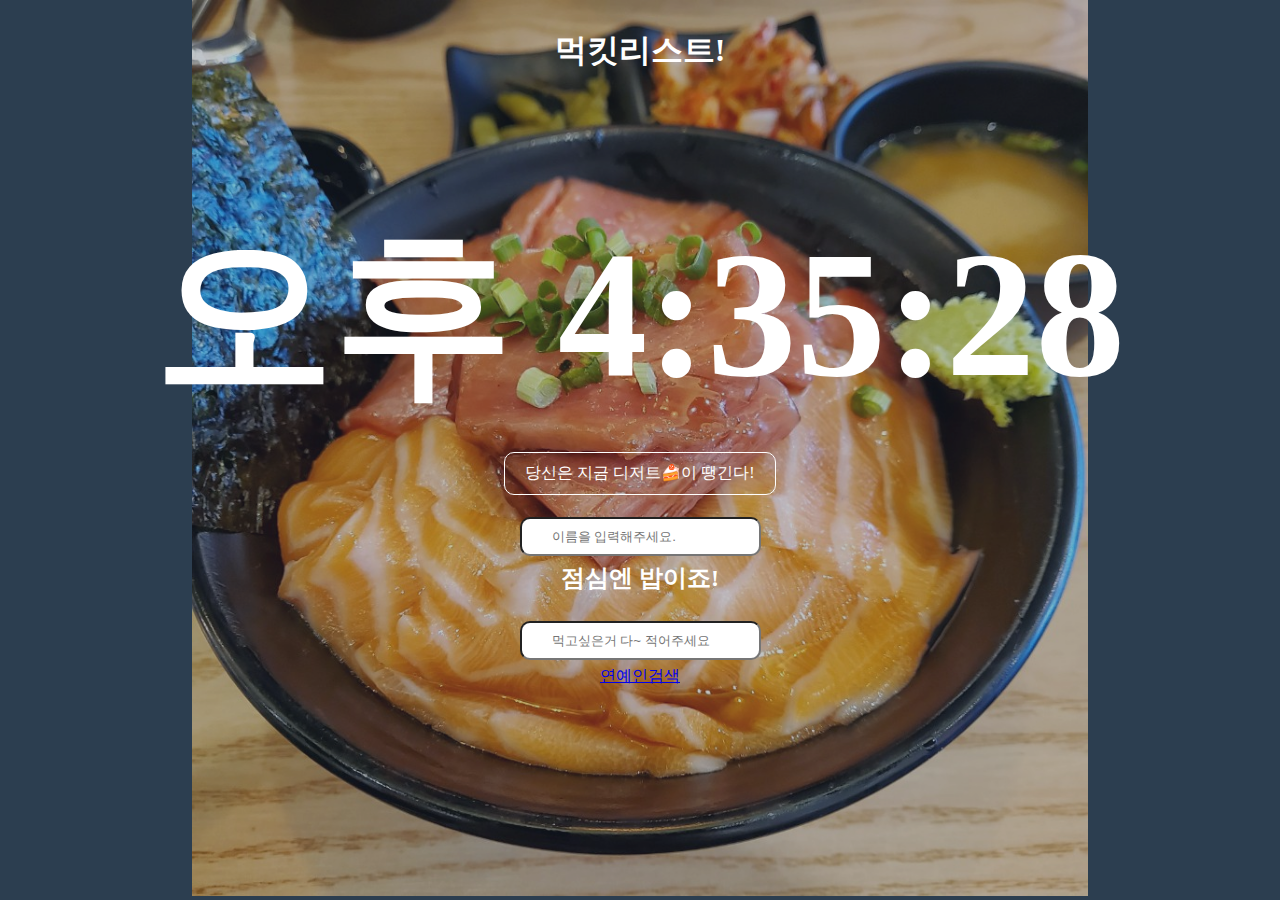
<file: index.html>
<!DOCTYPE html>
<html lang="en">
<head>
    <meta charset="UTF-8">
    <meta name="viewport" content="width=device-width, initial-scale=1.0">
    <title>YAM😋</title>
    <link href="index.css" rel="stylesheet" type="text/css" />
</head>
<body>
            <h1>먹킷리스트!</h1>
        <div class="js-clock">
            <h1>00:00</h1>
        </div>
        <p class="js-yourMenu"></p>

 

        <form class="js-form form">
            <input type="text" placeholder="이름을 입력해주세요." class="inputName"/>
        </form>

        <h1 class="js-greetings greetings"></h1>
        <h2 class="sayHello"></h2>
        <form class="js-toDoForm">
            <input type="text" placeholder="먹고싶은거 다~ 적어주세요" />
        </form>
    
        <ul class="js-toDoList">
            
        </ul>
        <script src="clock.js"></script>
        <script src="greeting.js"></script>
        <script src="todo.js"></script>
        <script src="bg.js"></script>

        <div><a href="mmmm.html">연예인검색</a></div>
</body>
</html>
</file>
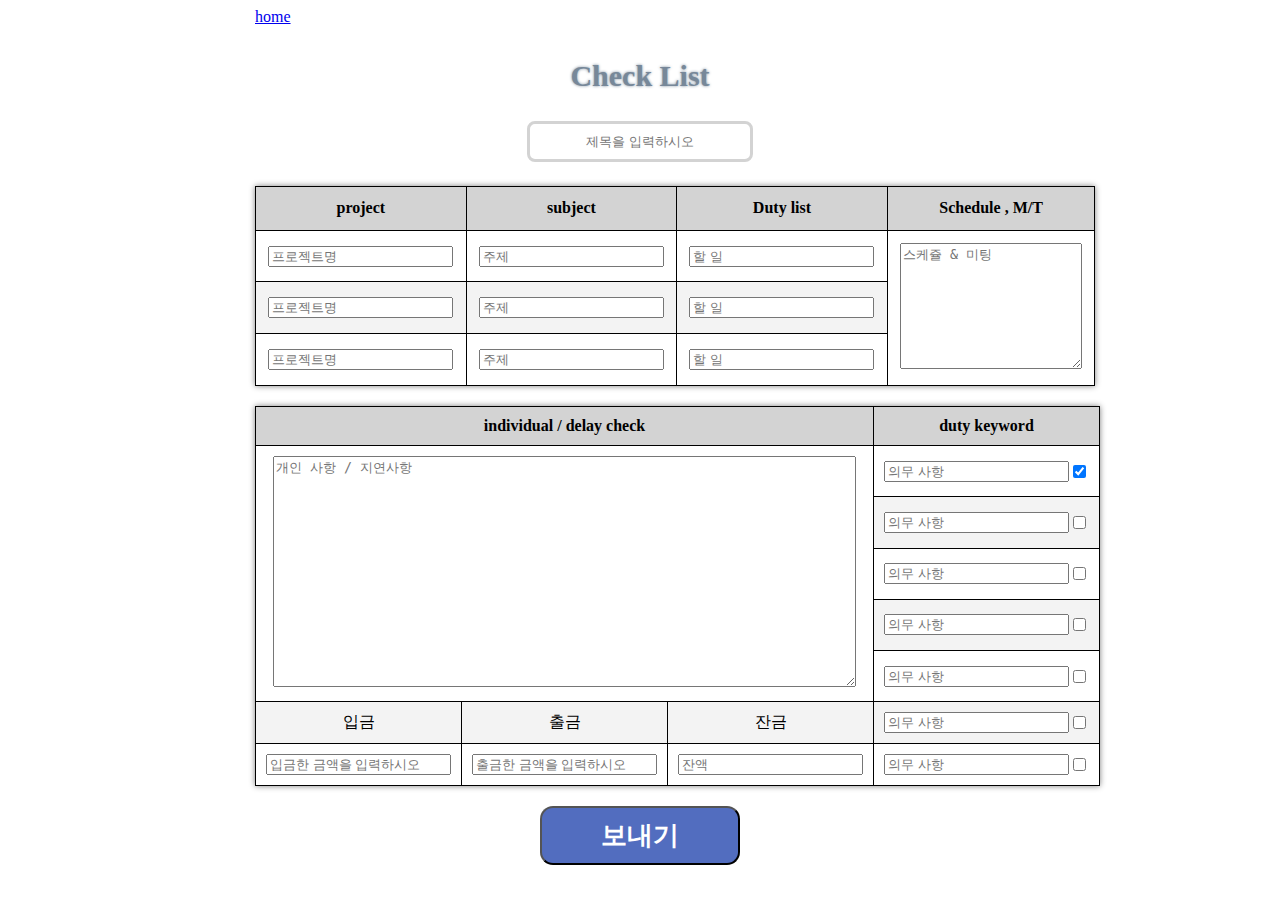
<file: mmmm.html>
<!DOCTYPE html>
<html lang="en">
<head>
    <meta charset="UTF-8">
    <meta name="viewport" content="width=device-width, initial-scale=1.0">
    <title>Document</title>
</head>
<style>

    .title{
        font-size: 30px;
        text-align: center;
        text-shadow: 0 0 3px;
        font-weight: 800;
        line-height: 2;
        color: lightslategrey;
        display: table;
        width: 200px;
        margin: 20px auto;
    }
    .title:hover{
        color: lightseagreen;
    }
    .title--input{
        width: 200px;
        padding: 10px;
        text-align: center;
        border: 3px solid lightgray;
        border-radius: 8px;
    }
    .table--submitBtn{
        width: 200px;
        margin: 20px auto;
        display: flex;
        text-align: center;
        justify-content: center;
        align-items: center;
        /* height: 60px; */
        padding: 10px;
        font-size: 26px;
        font-weight: 800;
        color: white;
        background: rgb(82, 109, 191);
        border-radius: 13px;
    }
    .table--submitBtn:hover{
        background-color: lightskyblue;
        color: black;
    }

    /* 첫번째 테이블 */
    .table--container{
        max-width:770px;
        margin:0 auto;
    }
    .table--project tr{
        border:1px solid black;
    }
    .table--project td{
        width:150px;
    }
    .table--project{
        border-collapse: collapse;
    }
    .table--project th, .table--project td{
        border:1px solid black;
        padding:12.3px;
    }

    /* 두번쨰 테이블 */
    .table--individual{
        text-align: center;
        width:500px;
        max-width:980px;
        border-collapse: collapse;
        border:1px solid black;
        margin-top:20px;
    }
    table--individual td{
        width:150px;
    }
    .table--individual th, .table--individual td{
        border:1px solid black;
        padding:10px;
    }
    .td--input{
        display:flex;
        border-collapse: collapse;
    }

    /* 공통 */
    tr:nth-child(odd){
        background-color: rgb(243, 243, 243);
    }
    th{
        background-color: lightgrey;
    }
    td:hover{
        background-color: rgb(243, 243, 243);
    }
    table{
        box-shadow: 0 0 6px gray;
    }
    input:focus, textarea:focus{
        box-shadow: 0 0 1px 6px rgba(0, 0, 0, .075), 0 0 6px rgba(81, 167, 232, .5);
        border-color: #51a7e8 !important;
    }

    

</style>
<body>
    <form action="#" method="post">
    <div class="table--container">
        <a href="nnnn.html">home</a>
        <p class="title">Check List<input type="text" placeholder="제목을 입력하시오" class="title--input" required></p>
    </div>
    <div class="table--container">
        <table class="table--project">
            <th>project</th>
            <th>subject</th>
            <th>Duty list</th>
            <th>Schedule , M/T</th>
            <tr>
                <td><input type="text" name="" placeholder="프로젝트명" required></td>
                <td><input type="text" placeholder="주제" required></td>
                <td><input type="text" placeholder="할 일" required></td>
                <td rowspan="3"><textarea name="" id="" cols="20" rows="8" placeholder="스케쥴 & 미팅" required></textarea></td>
            </tr>
            <tr>
                <td><input type="text" name="" placeholder="프로젝트명"></td>
                <td><input type="text" placeholder="주제"></td>
                <td><input type="text" placeholder="할 일"></td>
            </tr>
            <tr>
                <td><input type="text" name="" placeholder="프로젝트명"></td>
                <td><input type="text" placeholder="주제"></td>
                <td><input type="text" placeholder="할 일"></td>
            </tr>
        </table>
    </div>

    <div class="table--container">
        <table class="table--individual">
            <tr>
                <th colspan="3">individual / delay check</th>
                <th>duty keyword</th>
            </tr>
            <tr>
                <td colspan="3" rowspan="5"><textarea name="" id="" cols="70" rows="15" placeholder="개인 사항 / 지연사항"></textarea></td>
                <td><div class="td--input"><input type="text" placeholder="의무 사항"><input type="checkbox" checked></div></td>
            </tr>
            <tr>
                <td><div class="td--input"><input type="text" placeholder="의무 사항"><input type="checkbox" ></div></td>
            </tr>
            <tr>
                <td><div class="td--input"><input type="text" placeholder="의무 사항"><input type="checkbox"></div></td>
            </tr>
            <tr>
                <td><div class="td--input"><input type="text" placeholder="의무 사항"><input type="checkbox"></div></td>
            </tr>
            <tr>
                <td><div class="td--input"><input type="text" placeholder="의무 사항"><input type="checkbox"></div></td>
            </tr>
            <tr>
                <td>입금</td>
                <td>출금</td>
                <td>잔금</td>
                <td><div class="td--input"><input type="text" placeholder="의무 사항"><input type="checkbox"></div></td>
            </tr>
            <tr>
                <td><input type="text" placeholder="입금한 금액을 입력하시오"></td>
                <td><input type="text" placeholder="출금한 금액을 입력하시오"></td>
                <td><input type="text" placeholder="잔액"></td>
                <td><div class="td--input"><input type="text" placeholder="의무 사항"><input type="checkbox"></div></td>
            </tr>
        </table>
    </div>
    <div class="table--container">
        <input type="submit" value="보내기" class="table--submitBtn">
    </div>
    </form>
</body>
</html>
</file>
<file: index.css>
body{
   min-width:300px;
}

.form, .greetings{
   display:none;
}
.showing{
   display:block;
}


@keyframes fadeIn{
   from{
      opacity: 0;
   }
   to{
      opacity: 1;
   }
}

.bgImage{
   position :absolute;
   top:0;
   width:70vw;
   z-index:-1;
   animation: fadeIn 0.5s linear;
   opacity: 0.7;
}

body{
   background-color: #2c3e50;
   display:flex;
   align-items: center;
   flex-direction: column;
}
.js-clock{
   font-size:7vw;
}
ul, li{
   list-style: none;
    margin: 0 auto;
    padding: 0;
    color:white;
}
li {
   border: 1px solid;
   border-radius: 7px;
   background: black;
   font-weight: 600;
   text-align: center;
   padding-top: 1em;
   padding-bottom: 1em;
}
h1,h4{
   color:white;
}
h1{
   font-size:2em;
   margin-bottom: 0;
}
input{
   border-radius: 10px;
    margin: .5vw;
    padding: 10px 30px;
}
input:focus{
   border: 3px solid black;
}
.js-toDoList>li{
   margin-top: 1.5vw;
    font-size: 2vw;
    padding: 10px 60px;
    
}
.js-yourMenu{
   color:white;
   border:1px solid;
   border-radius: 10px;
   padding:10px 20px;
   transition: all 300ms linear;
   animation-name:menu;
   animation-duration: 2.9s;
   animation-timing-function:ease-in-out;
   animation-iteration-count: infinite;
}
.js-yourMenu:hover, .js-yourMenu:active{
   transform: none;
   border:2px solid;
   background-color: black;
}
@keyframes menu{
   from{
      transform: scale(1);   
   }
   50%{
      transform: scale(1.2);
      background-color: black;
   }
}

.searchA{
   text-decoration: none;
   font-size:1vw;
   border:1px solid;
   background-color:#efefef;
   padding: 3.8px;
   border-radius: 10px;
   margin-left: 100px;
   display:inline-block;
}
.searchA:hover{
   animation-name:ahover;
   animation-duration: 0.5s;
   animation-timing-function: ease-in-out;
}
      @keyframes ahover{
         0%{background-color:white};
         25%{background-color:beige};
         50%{background-color:gray};
         75%{background-color:rgba(0, 0, 0, 0.68)};
         100%{background-color:black};
      }

span {
   margin-right: 6em;
}
button {

   width: 35px;
   font-size: 5px;
   border-radius: unset;
}
button:hover{
   animation-name:button;
   animation-duration: 0.5s;
   animation-timing-function: ease-out;
   animation-iteration-count: 30;
   
}


@keyframes button{
   0%{
      transform:skewX(20deg);
   }
   25%{
      transform:skewY(-20deg);
   }
   50%{
      transform:skewX(-20deg);
   }
   75%{
      transform:skewY(20deg);
   }
   100%{
      transform:skew(20.5deg);
   }
}

@media(max-width:500px){
   li{
      width: 60%;
   }
   ul{
      margin:0;
      width:100%;
   }
   input{
      text-align: center;
    font-size: 1em;
   }
   span{
      font-size:2em;
   }
   .js-toDoList>li{
      font-size: 8px;
   }
}

.sayHello{
   font-size: 1.5em;
    margin: 0 auto;
    text-align: center;
    color: white;
    font-weight: 600;
    margin-bottom: 20px;
}
</file>
